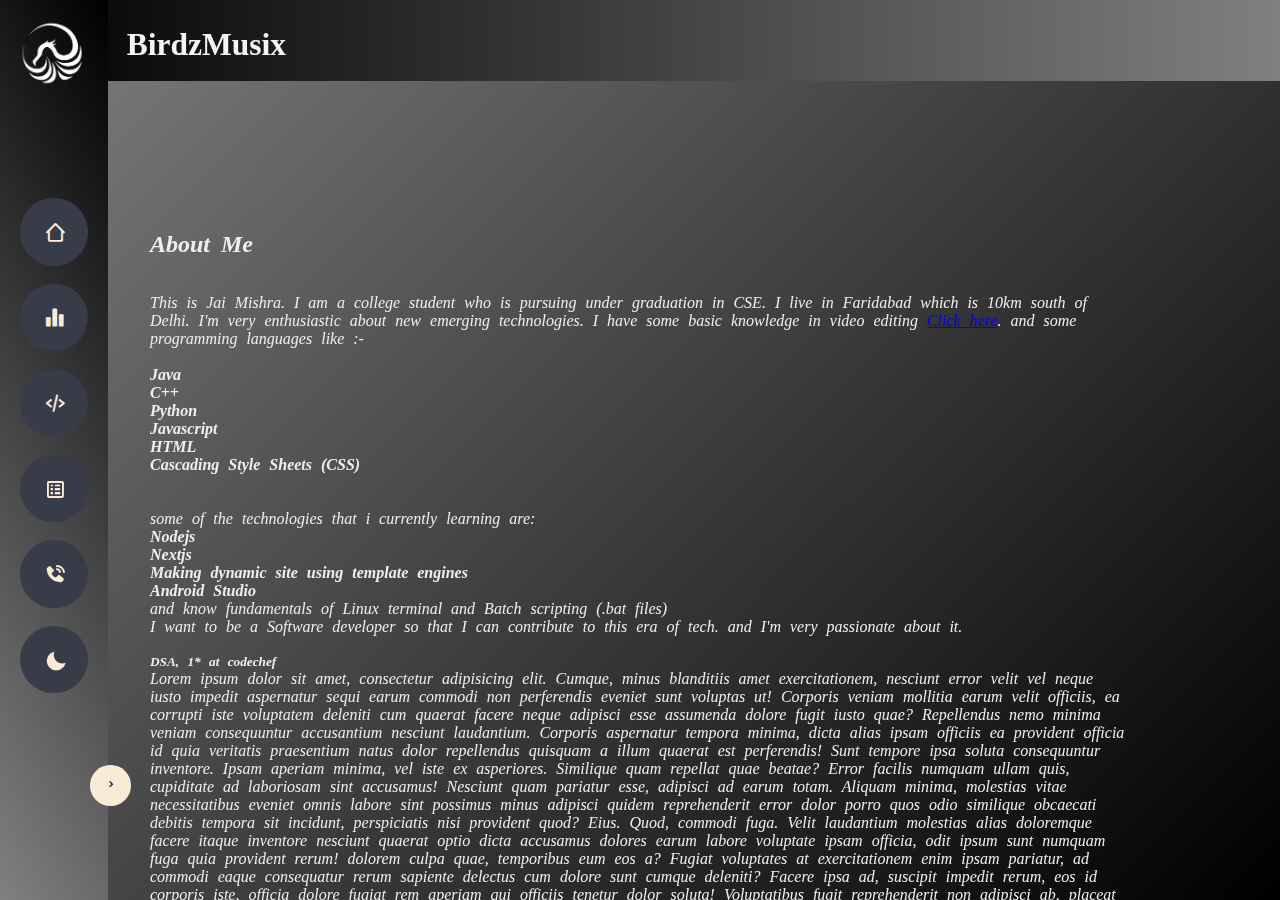
<file: index.html>
<!DOCTYPE html>
<html lang="en">

<head>
    <meta charset="UTF-8">
    <meta http-equiv="X-UA-Compatible" content="IE=edge">
    <meta name="viewport" content="width=device-width, initial-scale=1.0">
    <title>BirdzMusix</title>
    <link rel="stylesheet" href="style.css">
    <link href='https://unpkg.com/boxicons@2.1.4/css/boxicons.min.css' rel='stylesheet'>
    <link rel="icon" type="image/x-icon" href="/images/logo.png">
</head>

<body id="body">



    <header id="head">
        <div class="logo">
            <a href="index.html">
                <img class="logo_img" id="logo_img" src="images/logo.png" alt="BirdzMusix">
                <span class="loading"></span>
                <span class="logo_txt" id="logo_txt">BirdzMusix</span>
            </a>
        </div>
        <div class="nav">
            <ul>
                <li class="lst">
                    <a href="index.html">
                        <i class='bx bx-home-alt-2'></i>
                        <p class="txt">Home</p>
                    </a>
                </li>
                <li class="lst">
                    <a href="projects.html">
                        <i class='bx bxs-bar-chart-alt-2'></i>
                        <p class="txt">Projects</p>
                    </a>
                </li>
                <li class="lst">
                    <a href="#">
                        <i class='bx bx-code-alt'></i>
                        <p class="txt">Repositories</p>
                    </a>
                </li>
                <li class="lst">
                    <a href="Articles.html" target="_blank">
                        <i class='bx bx-spreadsheet'></i>
                        <p class="txt">Articles</p>
                    </a>
                </li>
                <li class="lst">
                    <a href="#">
                        <i class='bx bxs-phone-call'></i>
                        <p class="txt">Contact me</p>
                    </a>
                </li>
                <li class="lst">
                    <i id="moon" class='bx bxs-moon' style="position: relative; bottom: 3px; right: 2px; color: antiquewhite; font-size: 2.5vh;"> </i>
                    <p class=" txt" style="color: antiquewhite;">Mode</p>
                    <button type=" button" onclick="togglebtn()" id="btn" class="btn">
                        <span></span>
                    </button>

                </li>
            </ul>
        </div>

        <button id="xnd" class="btnexp" onclick="exapnd()"><i class='bx bx-chevron-right'></i></box-icon></button>
    </header>



    <div class="scroll" id="scrl">
        <div class="sicky-bar"></div>
        <main class="content-dark" id="content">
            <h2>About Me</h2><br><br>
            <p>This is Jai Mishra. I am a college student who is pursuing under graduation in CSE. I live in Faridabad
                which is 10km south of Delhi. I'm very enthusiastic about new emerging technologies. I have some basic
                knowledge in video editing <a href="https://youtu.be/CzWl9W2Mmp0" target="_blank">Click here</a>. and
                some programming languages like :-<br><br>
            <h4>Java</h4>
            <h4>C++</h4>
            <h4>Python</h4>
            <h4>Javascript</h4>
            <h4>HTML</h4>
            <h4>Cascading Style Sheets (CSS)</h4><br><br>
            some of the technologies that i currently learning are:
            <h4>Nodejs</h4>
            <h4>Nextjs</h4>
            <h4>Making dynamic site using template engines</h4>
            <h4>Android Studio</h4>
            and know fundamentals of Linux terminal and Batch scripting (.bat files)<br> I want to be a Software
            developer so that I can contribute to this era of tech. and I'm very passionate about it.<br><br>
            <h5>DSA,  1* at codechef</h5>
            Lorem ipsum dolor sit amet, consectetur adipisicing elit. Cumque, minus blanditiis amet exercitationem,
            nesciunt error velit vel neque iusto impedit aspernatur sequi earum commodi non perferendis eveniet sunt
            voluptas ut!
            Corporis veniam mollitia earum velit officiis, ea corrupti iste voluptatem deleniti cum quaerat facere neque
            adipisci esse assumenda dolore fugit iusto quae? Repellendus nemo minima veniam consequuntur accusantium
            nesciunt laudantium.
            Corporis aspernatur tempora minima, dicta alias ipsam officiis ea provident officia id quia veritatis
            praesentium natus dolor repellendus quisquam a illum quaerat est perferendis! Sunt tempore ipsa soluta
            consequuntur inventore.
            Ipsam aperiam minima, vel iste ex asperiores. Similique quam repellat quae beatae? Error facilis numquam
            ullam quis, cupiditate ad laboriosam sint accusamus! Nesciunt quam pariatur esse, adipisci ad earum totam.
            Aliquam minima, molestias vitae necessitatibus eveniet omnis labore sint possimus minus adipisci quidem
            reprehenderit error dolor porro quos odio similique obcaecati debitis tempora sit incidunt, perspiciatis
            nisi provident quod? Eius.
            Quod, commodi fuga. Velit laudantium molestias alias doloremque facere itaque inventore nesciunt quaerat
            optio dicta accusamus dolores earum labore voluptate ipsam officia, odit ipsum sunt numquam fuga quia
            provident rerum!
            dolorem culpa quae, temporibus eum eos a? Fugiat voluptates at exercitationem enim ipsam pariatur, ad
            commodi eaque consequatur rerum sapiente delectus cum dolore sunt cumque deleniti?
            Facere ipsa ad, suscipit impedit rerum, eos id corporis iste, officia dolore fugiat rem aperiam qui officiis
            tenetur dolor soluta! Voluptatibus fugit reprehenderit non adipisci ab, placeat totam nisi voluptates.
            Laboriosam, necessitatibus commodi illo aspernatur quas laudantium quasi reiciendis provident, officia eaque
            incidunt rem eos officiis! Reprehenderit eos debitis est deserunt adipisci distinctio reiciendis autem, nisi
            voluptatum quidem rem necessitatibus.
            Et, hic. Dolor veritatis voluptatem, quis maxime ducimus, rerum nulla maiores consequuntur molestiae quasi
            vitae fuga unde alias, quibusdam est inventore dicta eveniet! Amet quod itaque at ipsam, eaque explicabo.
            Labore culpa similique delectus, quo sapiente porro adipisci blanditiis excepturi optio illum iure quas
            pariatur praesentium sed earum corporis quos aliquid. Enim temporibus totam quibusdam itaque repellat
            magnam? Voluptas, eos!
            Vitae, totam impedit. Iusto unde quae dolores quo culpa incidunt, quaerat aut laboriosam aperiam itaque
            distinctio eum minus ipsa necessitatibus voluptates sit rem pariatur? Fugit aliquid in facilis veritatis
            maxime!
            Quibusdam reiciendis, dolor molestias natus, eveniet mollitia harum illo consectetur consequatur incidunt
            est cum eligendi modi eum ratione quo iste repudiandae non. Porro sapiente facilis assumenda, totam modi
            expedita. Culpa!
            Impedit ducimus cupiditate itaque assumenda deleniti, quibusdam quod placeat, velit molestiae laboriosam
            soluta ullam. Natus totam harum laborum et accusamus soluta magnam libero vitae veniam sed, eius cupiditate
            facere quidem?
            Nemo fuga ratione possimus a quisquam harum quos, ab eos accusamus doloribus nobis totam iure magnam cum,
            inventore quidem dignissimos illo temporibus soluta cupiditate aliquam tempore, aperiam veniam! Dolores,
            quisquam.
            Excepturi perspiciatis unde ipsa voluptatibus, amet ipsum maxime quod? Natus asperiores eum recusandae,
            atque mollitia nostrum vitae totam laudantium voluptates maiores blanditiis obcaecati quae impedit nemo sit
            culpa quod commodi?
            Earum, accusantium maxime excepturi velit quasi, magnam, illum quisquam eveniet ex maiores facere est!
            Expedita quo atque earum adipisci! Dolor odio nam atque enim eos voluptatem possimus nisi hic tempora.
            Molestiae dolor, nobis repudiandae sed reiciendis quisquam provident qui vel voluptas sint neque molestias
            asperiores! Eius, commodi. Illum, explicabo accusamus. Aliquid dolor atque consequatur maiores laboriosam
            illo dolore voluptate recusandae?
            Enim qui repellendus quam deleniti hic non eum ducimus perspiciatis doloribus iure, dolore modi quidem
            tempore nemo minima sed sequi delectus quasi! Quae, expedita aliquam et odit distinctio delectus ipsam.
            Odio autem voluptatem cumque quaerat consequatur aspernatur delectus a quod dolores. Eaque quam ipsum iusto
            voluptate voluptas nihil ratione, explicabo dolor, asperiores, nemo atque neque. Repellendus corporis
            deleniti possimus qui!
            Quia laudantium excepturi nesciunt assumenda sed error deserunt molestias in ducimus, aspernatur veritatis!
            Quam, fugit error. Est, quia voluptatem recusandae unde suscipit doloremque, in eligendi aut sit alias
            veritatis neque.
            Id ea nostrum ducimus culpa blanditiis assumenda quam qui cum voluptas eum, eveniet, tempore sint illum
            saepe impedit, sunt commodi doloribus consequatur facere dicta ex? Veniam quo dolores in eaque!
            Eos debitis iusto aut quam ipsam, ipsum, tempora iure corrupti magnam fugit voluptatum animi aliquam
            consequatur repudiandae. Unde esse molestias cum itaque deserunt neque, nam debitis dolorem iste, illo
            culpa?
            Aspernatur iure odio soluta consequatur sequi rerum corporis earum obcaecati ipsa blanditiis modi et est,
            aliquam ullam corrupti, accusantium quisquam! Labore, facilis dolore eos unde obcaecati iure deleniti libero
            tempora.
            Dolores, sit, tempora veniam nostrum excepturi recusandae aperiam non doloremque atque suscipit vero fuga
            corrupti deserunt magnam? Tempora voluptatum, voluptatem nisi temporibus quas nulla deleniti odit
            voluptatibus dolores unde distinctio?
            Quasi ab reiciendis explicabo laudantium qui similique consequuntur repudiandae, optio, perspiciatis facilis
            quam dicta nam veritatis non praesentium. Perspiciatis enim numquam nobis vitae in et natus earum sequi vero
            ducimus.
            Quo, cum nam? Debitis nam rerum fugit numquam et exercitationem blanditiis obcaecati repellendus sed!
            Consectetur, atque inventore sit eveniet, porro magni ad nam perferendis nesciunt voluptates id, similique
            quod fugiat.
            Nemo, tenetur dignissimos. Nulla assumenda cumque nostrum qui, ea nam exercitationem unde dolore. Aliquam
            laborum labore temporibus quis consequatur ea neque eveniet nulla quos. Vel, enim ullam. Eaque, atque
            facere!
            ntur, corrupti molestiae cumque quisquam ex eveniet odio at asperiores molestias eos repellendus aliquid
            quasi officiis velit, eaque aspernatur quo repudiandae numquam hic aperiam voluptates soluta? Voluptas, enim
            soluta.
            Tempore sapiente veritatis ipsa, veniam aliquid voluptatem perspiciatis adipisci aliquam voluptas,
            blanditiis laboriosam ea necessitatibus officiis quis nam laborum laudantium qui? Commodi nihil ex nobis
            eligendi accusamus? Vitae, nihil quae.
            Dolor quod repudiandae, quos, voluptatum, eum eos nisi soluta nobis modi asperiores odit libero rerum quia
            molestias incidunt laboriosam nulla. Accusantium molestias quod perspiciatis temporibus odio fuga tempore,
            harum itaque!
            Ut quidem, earum deserunt aperiam aut assumenda, nulla molestiae ipsam expedita iure praesentium, quisquam
            eum. Maxime alias repellat ducimus, optio adipisci quod. Doloribus voluptatibus amet sapiente sequi
            perspiciatis neque dicta.
            Laudantium ipsum iure rerum quasi tenetur, praesentium dolorem ea error quibusdam iusto id, illum omnis
            officiis ab dolorum! Dolores enim commodi praesentium aspernatur cumque recusandae inventore ab mollitia
            dolore exercitationem.
            Reprehenderit doloremque est sed dolores quod corrupti in ipsam sit quo excepturi delectus aliquid nostrum
            veritatis voluptatum voluptate, incidunt pariatur quidem ducimus sapiente ullam! Quod atque ipsa debitis
            earum explicabo.
            Dolore vitae, necessitatibus ipsam laboriosam soluta quibusdam, nisi ex modi nulla quod officia? Maiores
            blanditiis laudantium nesciunt! Libero non pariatur deleniti perspiciatis, delectus iste, quo minima vero
            voluptatem eaque ducimus.
            Quas alias quasi voluptates ipsa accusantium vitae debitis optio asperiores porro cupiditate iusto possimus
            ipsam soluta in, obcaecati enim, quos eius! Cum obcaecati ab et vero qui, atque asperiores voluptates!
            Saepe aliquam sapiente atque quod tenetur inventore sunt quis nulla illum, necessitatibus totam nisi aperiam
            id. Quibusdam, non. Quidem voluptas officiis ipsum! Rem ad cumque asperiores facilis cum corporis vel.
            Fugit perspiciatis repudiandae libero debitis explicabo atque quisquam dolorem necessitatibus, incidunt
            voluptas recusandae consequuntur officiis voluptatum nam qui odio nostrum quod fuga ad vel? Repudiandae
            dolor dolorum quaerat nesciunt ab!
            Cumque, nam et excepturi voluptatum maxime facilis obcaecati similique ullam id repudiandae fugiat nesciunt,
            voluptate laborum iure ad? Error eius culpa accusamus impedit officia deleniti soluta ab dolorum obcaecati
            sit?
            Cupiditate libero, distinctio, facere eius reprehenderit sunt expedita, et laudantium error deserunt illo
            accusamus. Voluptatem, magnam recusandae, quia dolorum hic molestiae exercitationem reiciendis sequi velit
            ratione excepturi beatae? Amet, ratione.
            Laboriosam, provident! Consectetur distinctio veritatis tempora sequi dolor sed. Cum voluptate voluptates
            porro earum ipsum inventore perferendis minus. Ab itaque explicabo necessitatibus deleniti unde dicta quidem
            in fugiat illum officia.
            Quis sit, adipisci, aut aliquam quia dicta facilis nesciunt, laboriosam eum dolores cum fuga. Nisi
            reiciendis, atque et aliquam repellat sequi libero blanditiis, porro labore cum quam totam corrupti dolorem.
            Minima dolores iure vitae aspernatur. Reprehenderit, porro velit quidem soluta repellat necessitatibus
            laudantium excepturi optio reiciendis tempore eaque modi aperiam impedit laboriosam possimus maxime dolores
            ipsam suscipit totam sit consequatur?
            Itaque quos saepe quisquam dolores numquam beatae! Error minus obcaecati enim ipsa amet voluptatibus modi
            cumque accusantium accusamus quis nisi non rerum illum dolore atque fugiat, assumenda vel voluptates labore!
            Ut similique odit quam sint, minus quod nostrum illum sequi iste rem harum ratione quae voluptates ipsam
            porro! Rerum autem, asperiores minus quia eveniet corrupti adipisci aliquam sint deleniti distinctio.
            Tempora quos amet hic recusandae consectetur neque, a cumque illo fugit magnam inventore nostrum possimus
            accusamus. Ullam nobis, totam in provident voluptate quidem nemo! Maiores perspiciatis incidunt placeat
            totam facilis!
            Eos obcaecati soluta, veritatis ea cumque, neque laudantium possimus modi ipsam sint maiores nihil numquam
            sed ab at quaerat dignissimos? Soluta voluptas eius deserunt dolorem optio quidem facere? Quae, et!
            Nemo deleniti laudantium ullam voluptatum sapiente harum dolorum expedita qui dignissimos dolor!
            Consequatur, accusamus. Reprehenderit accusantium corrupti ipsam alias, libero natus ex atque porro est quos
            quaerat. Ex, rem alias.
            </p>
        </main>

        <div class="social-media">
            <h2 class="social-text" id="share">Connect</h2>
            <p class="social-text">Share with your friends</p>
            <ul>
                <a href="https://www.linkedin.com/in/jai-mishra-85991a241/" target="_blank">
                    <li class="icon"><i class='bx bxl-linkedin'></i></li>
                </a>
                <a href="https://github.com/jai47" target="_blank">
                    <li class="icon"><i class='bx bxl-github'></i></li>
                </a>
                <a href="mailto:official.jaimishra@gmail.com" target="_blank">
                    <li class="icon"><i class='bx bxl-gmail'></i></li>
                </a>
                <a href="http://" target="_blank">
                    <li class="icon"><i class='bx bxl-instagram'></i></li>
                </a>
                <a href="http://" target="_blank">
                    <li class="icon"><i class='bx bxl-snapchat'></i></li>
                </a>
            </ul>
        </div>



        <footer class="foot">
            <div>
                <ul>
                    <img src="images/logo.png" alt="logo" style="height: 50px;">
                    <li><a href="#">Home</a></li>
                    <li><a href="#">Projects</a></li>
                    <li><a href="#">Repositories</a></li>
                    <li><a href="#">Follow me</a></li>
                    <li><a href="#">Contact me</a></li>
                </ul>
            </div>

        </footer>
    </div>
    <script src="script.js"></script>
</body>

</html>
</file>
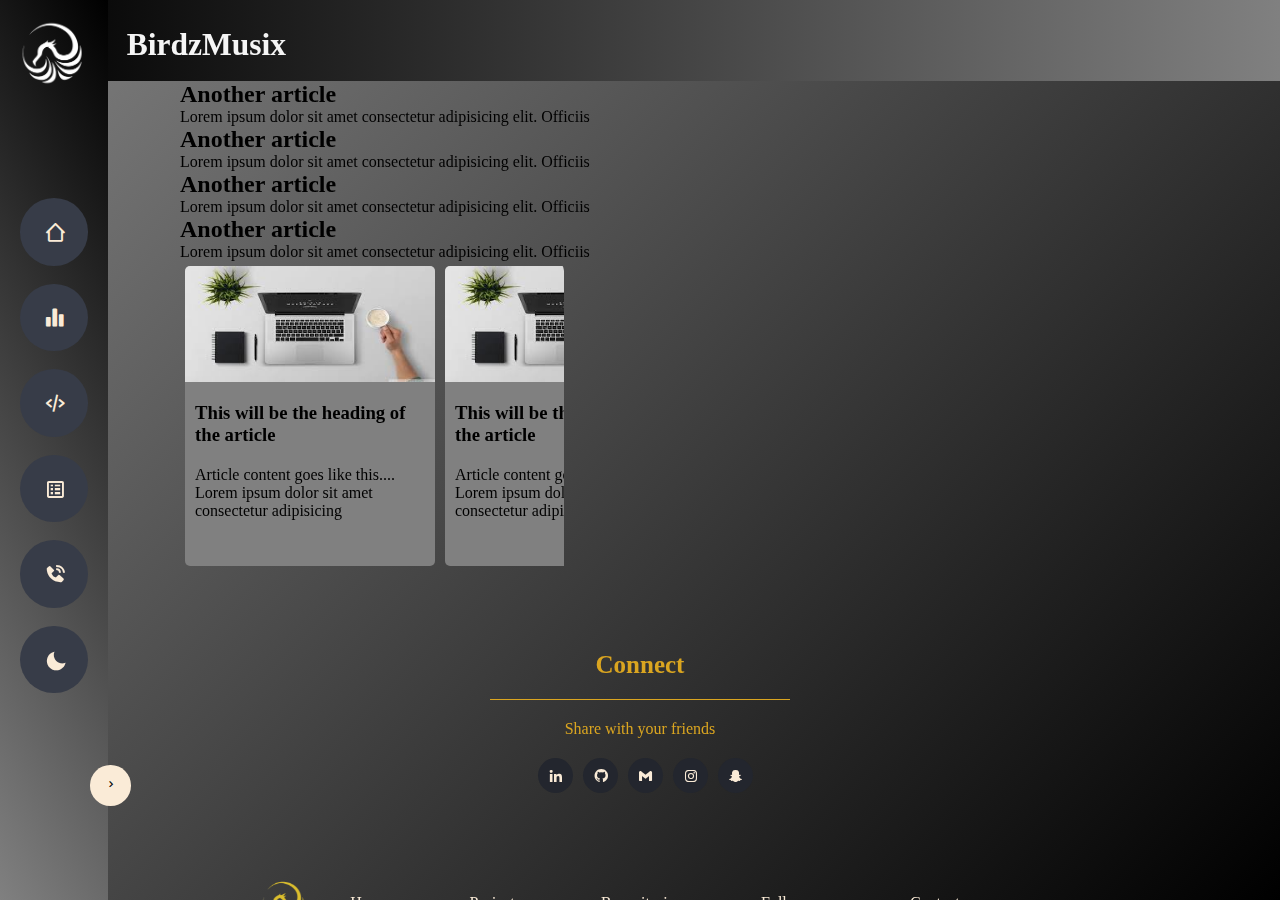
<file: Articles.html>
<!DOCTYPE html>
<html lang="en">

<head>
    <meta charset="UTF-8">
    <meta http-equiv="X-UA-Compatible" content="IE=edge">
    <meta name="viewport" content="width=device-width, initial-scale=1.0">
    <title>BirdzMusix</title>
    <link rel="stylesheet" href="style.css">
    <link href='https://unpkg.com/boxicons@2.1.4/css/boxicons.min.css' rel='stylesheet'>
    <link rel="stylesheet" href="article.css">
    <link rel="icon" type="image/x-icon" href="/images/logo.png">
</head>

<body id="body">



    <header id="head">
        <div class="logo">
            <a href="index.html">
                <img class="logo_img" id="logo_img" src="images/logo.png" alt="BirdzMusix">
                <span class="loading"></span>
                <span class="logo_txt" id="logo_txt">BirdzMusix</span>
            </a>
        </div>
        <div class="nav">
            <ul>
                <li class="lst">
                    <a href="index.html">
                        <i class='bx bx-home-alt-2'></i>
                        <p class="txt">Home</p>
                    </a>
                </li>
                <li class="lst">
                    <a href="projects.html">
                        <i class='bx bxs-bar-chart-alt-2'></i>
                        <p class="txt">Projects</p>
                    </a>
                </li>
                <li class="lst">
                    <a href="#">
                        <i class='bx bx-code-alt'></i>
                        <p class="txt">Repositories</p>
                    </a>
                </li>
                <li class="lst">
                    <a href="Articles.html" target="_blank">
                        <i class='bx bx-spreadsheet'></i>
                        <p class="txt">Articles</p>
                    </a>
                </li>
                <li class="lst">
                    <a href="#">
                        <i class='bx bxs-phone-call'></i>
                        <p class="txt">Contact me</p>
                    </a>
                </li>
                <li class="lst">
                    <i id="moon" class='bx bxs-moon' style="position: relative; bottom: 3px; right: 2px; color: antiquewhite; font-size: 2.5vh;"> </i>
                    <p class=" txt" style="color: antiquewhite;">Mode</p>
                    <button type=" button" onclick="togglebtn()" id="btn" class="btn">
                        <span></span>
                    </button>

                </li>
            </ul>
        </div>

        <button id="xnd" class="btnexp" onclick="exapnd()"><i class='bx bx-chevron-right'></i></box-icon></button>
    </header>



    <div class="scroll" id="scrl">
        <div class="sicky-bar"></div>
        <section>
            <h2>Another article</h2>
            <p>Lorem ipsum dolor sit amet consectetur adipisicing elit. Officiis </p>
            <h2>Another article</h2>
            <p>Lorem ipsum dolor sit amet consectetur adipisicing elit. Officiis </p>
            <h2>Another article</h2>
            <p>Lorem ipsum dolor sit amet consectetur adipisicing elit. Officiis </p>
            <h2>Another article</h2>
            <p>Lorem ipsum dolor sit amet consectetur adipisicing elit. Officiis </p>
        </section>
        <main>
            
            <div class="card"> 
                <img src="images/images.jpeg" alt="">
                <h3>This will be the heading of the article</h3>
                <p>Article content goes like this.... Lorem ipsum dolor sit amet consectetur adipisicing </p>
            </div>
            
            <div class="card"> 
                <img src="images/images.jpeg" alt="">
                <h3>This will be the heading of the article</h3>
                <p>Article content goes like this.... Lorem ipsum dolor sit amet consectetur adipisicing </p>
            </div>
            
            <div class="card"> 
                <img src="images/images.jpeg" alt="">
                <h3>This will be the heading of the article</h3>
                <p>Article content goes like this.... Lorem ipsum dolor sit amet consectetur adipisicing </p>
            </div>
            
            <div class="card"> 
                <img src="images/images.jpeg" alt="">
                <h3>This will be the heading of the article</h3>
                <p>Article content goes like this.... Lorem ipsum dolor sit amet consectetur adipisicing </p>
            </div>
            
            <div class="card"> 
                <img src="images/images.jpeg" alt="">
                <h3>This will be the heading of the article</h3>
                <p>Article content goes like this.... Lorem ipsum dolor sit amet consectetur adipisicing </p>
            </div>
            

        </main>

        <div class="social-media">
            <h2 class="social-text" id="share">Connect</h2>
            <p class="social-text">Share with your friends</p>
            <ul>
                <a href="https://www.linkedin.com/in/jai-mishra-85991a241/" target="_blank">
                    <li class="icon"><i class='bx bxl-linkedin'></i></li>
                </a>
                <a href="https://github.com/jai47" target="_blank">
                    <li class="icon"><i class='bx bxl-github'></i></li>
                </a>
                <a href="mailto:official.jaimishra@gmail.com" target="_blank">
                    <li class="icon"><i class='bx bxl-gmail'></i></li>
                </a>
                <a href="http://" target="_blank">
                    <li class="icon"><i class='bx bxl-instagram'></i></li>
                </a>
                <a href="http://" target="_blank">
                    <li class="icon"><i class='bx bxl-snapchat'></i></li>
                </a>
            </ul>
        </div>



        <footer class="foot">
            <div>
                <ul>
                    <img src="images/logo.png" alt="logo" style="height: 50px;">
                    <li><a href="#">Home</a></li>
                    <li><a href="#">Projects</a></li>
                    <li><a href="#">Repositories</a></li>
                    <li><a href="#">Follow me</a></li>
                    <li><a href="#">Contact me</a></li>
                </ul>
            </div>

        </footer>
    </div>
    <script src="script.js"></script>
</body>

</html>
</file>
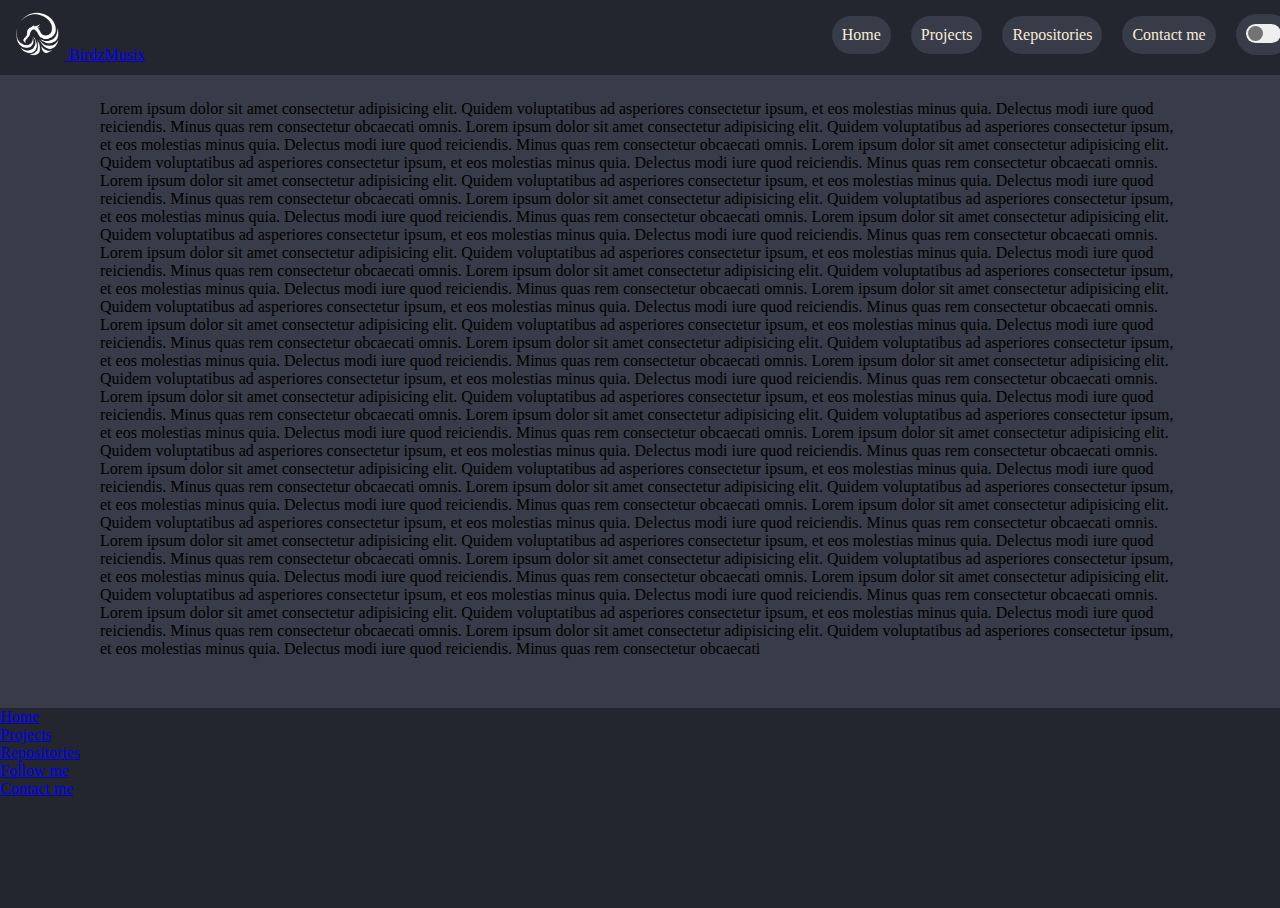
<file: index1.html>
<!DOCTYPE html>
<html lang="en">

<head>
    <meta charset="UTF-8">
    <meta http-equiv="X-UA-Compatible" content="IE=edge">
    <meta name="viewport" content="width=device-width, initial-scale=1.0">
    <title>BirdzMusix</title>
    <link rel="stylesheet" href="style1.css">
    <link href='https://unpkg.com/boxicons@2.1.4/css/boxicons.min.css' rel='stylesheet'>
    <link rel="icon" type="image/x-icon" href="/images/logo.png">
</head>

<body id="body">



    <header id="head">
        <div class="logo">
            <a href="index.html">
                <img src="images/logo.png" alt="BirdzMusix">
                <span>BirdzMusix</span>
            </a>
        </div>
        <div class="nav">
            <ul>
                <li><a href="index.html">Home</a></li>
                <li><a href="projects.html">Projects</a></li>
                <li><a href="#">Repositories</a></li>
                <li><a href="#">Contact me</a></li>
                <li><button type="button" onclick="togglebtn()" id="btn"><span></span></button></li>
            </ul>
        </div>
    </header>




    <main class="content">
        <p>
            Lorem ipsum dolor sit amet consectetur adipisicing elit. Quidem voluptatibus ad asperiores consectetur
            ipsum, et eos molestias minus quia. Delectus modi iure quod reiciendis. Minus quas rem consectetur obcaecati
            omnis. Lorem ipsum dolor sit amet consectetur adipisicing elit. Quidem voluptatibus ad asperiores
            consectetur
            ipsum, et eos molestias minus quia. Delectus modi iure quod reiciendis. Minus quas rem consectetur obcaecati
            omnis. Lorem ipsum dolor sit amet consectetur adipisicing elit. Quidem voluptatibus ad asperiores
            consectetur
            ipsum, et eos molestias minus quia. Delectus modi iure quod reiciendis. Minus quas rem consectetur obcaecati
            omnis. Lorem ipsum dolor sit amet consectetur adipisicing elit. Quidem voluptatibus ad asperiores
            consectetur
            ipsum, et eos molestias minus quia. Delectus modi iure quod reiciendis. Minus quas rem consectetur obcaecati
            omnis. Lorem ipsum dolor sit amet consectetur adipisicing elit. Quidem voluptatibus ad asperiores
            consectetur
            ipsum, et eos molestias minus quia. Delectus modi iure quod reiciendis. Minus quas rem consectetur obcaecati
            omnis. Lorem ipsum dolor sit amet consectetur adipisicing elit. Quidem voluptatibus ad asperiores
            consectetur
            ipsum, et eos molestias minus quia. Delectus modi iure quod reiciendis. Minus quas rem consectetur obcaecati
            omnis. Lorem ipsum dolor sit amet consectetur adipisicing elit. Quidem voluptatibus ad asperiores
            consectetur
            ipsum, et eos molestias minus quia. Delectus modi iure quod reiciendis. Minus quas rem consectetur obcaecati
            omnis. Lorem ipsum dolor sit amet consectetur adipisicing elit. Quidem voluptatibus ad asperiores
            consectetur
            ipsum, et eos molestias minus quia. Delectus modi iure quod reiciendis. Minus quas rem consectetur obcaecati
            omnis. Lorem ipsum dolor sit amet consectetur adipisicing elit. Quidem voluptatibus ad asperiores
            consectetur
            ipsum, et eos molestias minus quia. Delectus modi iure quod reiciendis. Minus quas rem consectetur obcaecati
            omnis. Lorem ipsum dolor sit amet consectetur adipisicing elit. Quidem voluptatibus ad asperiores
            consectetur
            ipsum, et eos molestias minus quia. Delectus modi iure quod reiciendis. Minus quas rem consectetur obcaecati
            omnis. Lorem ipsum dolor sit amet consectetur adipisicing elit. Quidem voluptatibus ad asperiores
            consectetur
            ipsum, et eos molestias minus quia. Delectus modi iure quod reiciendis. Minus quas rem consectetur obcaecati
            omnis. Lorem ipsum dolor sit amet consectetur adipisicing elit. Quidem voluptatibus ad asperiores
            consectetur
            ipsum, et eos molestias minus quia. Delectus modi iure quod reiciendis. Minus quas rem consectetur obcaecati
            omnis. Lorem ipsum dolor sit amet consectetur adipisicing elit. Quidem voluptatibus ad asperiores
            consectetur
            ipsum, et eos molestias minus quia. Delectus modi iure quod reiciendis. Minus quas rem consectetur obcaecati
            omnis. Lorem ipsum dolor sit amet consectetur adipisicing elit. Quidem voluptatibus ad asperiores
            consectetur
            ipsum, et eos molestias minus quia. Delectus modi iure quod reiciendis. Minus quas rem consectetur obcaecati
            omnis. Lorem ipsum dolor sit amet consectetur adipisicing elit. Quidem voluptatibus ad asperiores
            consectetur
            ipsum, et eos molestias minus quia. Delectus modi iure quod reiciendis. Minus quas rem consectetur obcaecati
            omnis. Lorem ipsum dolor sit amet consectetur adipisicing elit. Quidem voluptatibus ad asperiores
            consectetur
            ipsum, et eos molestias minus quia. Delectus modi iure quod reiciendis. Minus quas rem consectetur obcaecati
            omnis. Lorem ipsum dolor sit amet consectetur adipisicing elit. Quidem voluptatibus ad asperiores
            consectetur
            ipsum, et eos molestias minus quia. Delectus modi iure quod reiciendis. Minus quas rem consectetur obcaecati
            omnis. Lorem ipsum dolor sit amet consectetur adipisicing elit. Quidem voluptatibus ad asperiores
            consectetur
            ipsum, et eos molestias minus quia. Delectus modi iure quod reiciendis. Minus quas rem consectetur obcaecati
            omnis. Lorem ipsum dolor sit amet consectetur adipisicing elit. Quidem voluptatibus ad asperiores
            consectetur
            ipsum, et eos molestias minus quia. Delectus modi iure quod reiciendis. Minus quas rem consectetur obcaecati
            omnis. Lorem ipsum dolor sit amet consectetur adipisicing elit. Quidem voluptatibus ad asperiores
            consectetur
            ipsum, et eos molestias minus quia. Delectus modi iure quod reiciendis. Minus quas rem consectetur obcaecati
            omnis. Lorem ipsum dolor sit amet consectetur adipisicing elit. Quidem voluptatibus ad asperiores
            consectetur
            ipsum, et eos molestias minus quia. Delectus modi iure quod reiciendis. Minus quas rem consectetur obcaecati
            omnis. Lorem ipsum dolor sit amet consectetur adipisicing elit. Quidem voluptatibus ad asperiores
            consectetur
            ipsum, et eos molestias minus quia. Delectus modi iure quod reiciendis. Minus quas rem consectetur obcaecati
            omnis. Lorem ipsum dolor sit amet consectetur adipisicing elit. Quidem voluptatibus ad asperiores
            consectetur
            ipsum, et eos molestias minus quia. Delectus modi iure quod reiciendis. Minus quas rem consectetur obcaecati

        </p>
    </main>




    <footer id="foot">
        <div>
            <ul>
                <li><a href="#">Home</a></li>
                <li><a href="#">Projects</a></li>
                <li><a href="#">Repositories</a></li>
                <li><a href="#">Follow me</a></li>
                <li><a href="#">Contact me</a></li>
            </ul>
        </div>

    </footer>
    <script src="script.js"></script>
</body>

</html>
</file>
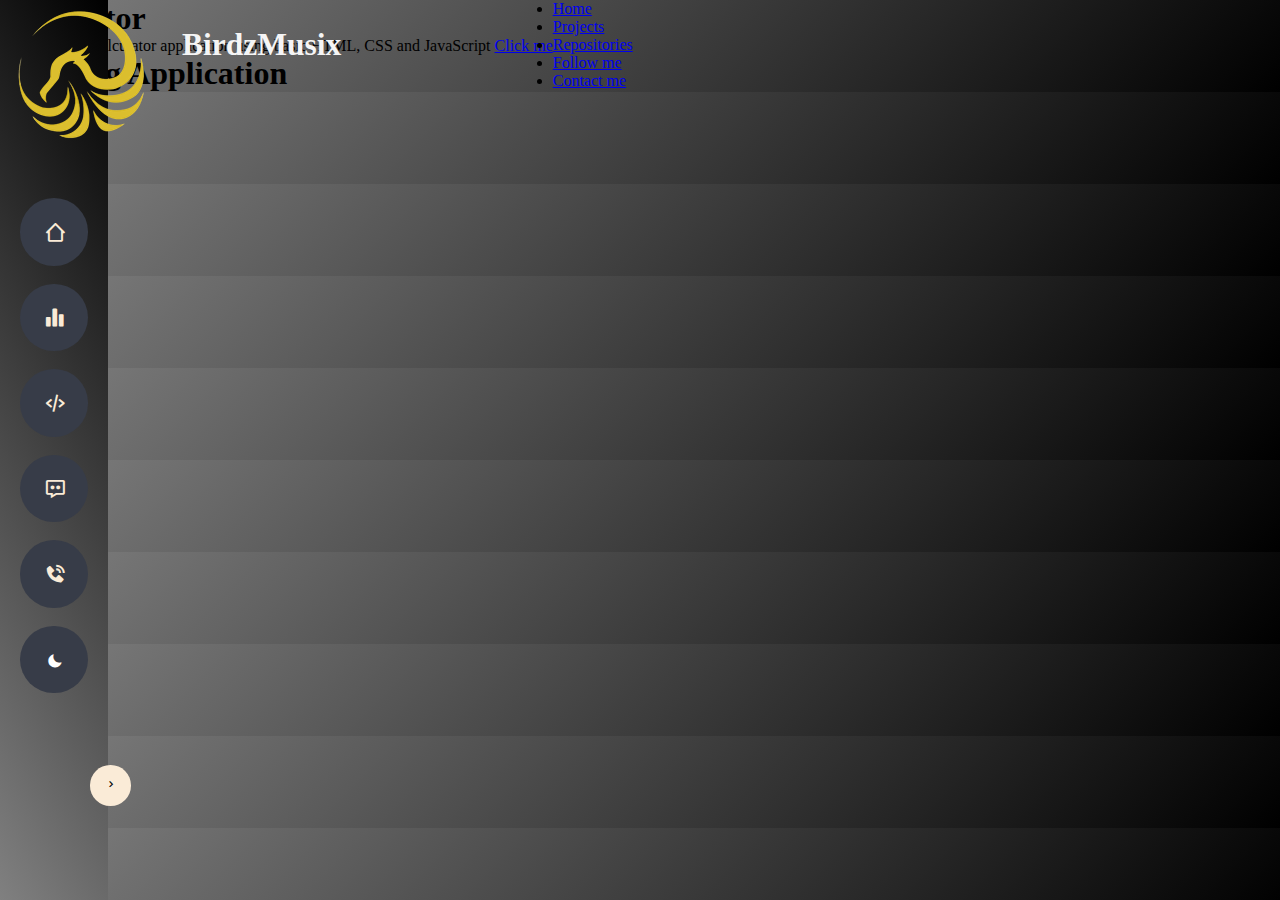
<file: projects.html>
<!DOCTYPE html>
<html lang="en">

<head>
    <meta charset="UTF-8">
    <meta http-equiv="X-UA-Compatible" content="IE=edge">
    <meta name="viewport" content="width=device-width, initial-scale=1.0">
    <title>BirdzMusix</title>
    <link rel="stylesheet" href="style.css">
    <link href='https://unpkg.com/boxicons@2.1.4/css/boxicons.min.css' rel='stylesheet'>
    <link rel="icon" type="image/x-icon" href="/images/logo.png">
</head>

<body>


    <header id="head">
        <div class="logo">
            <a href="index.html">
                <img id="logo_img" src="images/logo.png" alt="BirdzMusix">
                <span>BirdzMusix</span>
            </a>
        </div>
        <div class="nav">
            <ul>
                <li class="lst">
                    <a href="index.html">
                        <i class='bx bx-home-alt-2'></i>
                        <p class="txt">Home</p>
                    </a>
                </li>
                <li class="lst">
                    <a href="projects.html">
                        <i class='bx bxs-bar-chart-alt-2'></i>
                        <p class="txt">Projects</p>
                    </a>
                </li>
                <li class="lst">
                    <a href="#">
                        <i class='bx bx-code-alt'></i>
                        <p class="txt">Repositories</p>
                    </a>
                </li>
                <li class="lst">
                    <a href="Chat/chat_index.html">
                        <i class='bx bx-message-dots'></i>
                        <p class="txt">Chat</p>
                    </a>
                </li>
                <li class="lst">
                    <a href="#">
                        <i class='bx bxs-phone-call'></i>
                        <p class="txt">Contact me</p>
                    </a>
                </li>
                <li class="lst" id="mode">
                    <i class='bx bxs-moon' style="color: white;">
                        <p class=" txt">Mode</p>
                        <button type=" button" onclick="togglebtn()" id="btn" class="btn">
                            <span></span>
                        </button>
                    </i>
                </li>
            </ul>
        </div>

        <button id="xnd" class="btnexp" onclick="exapnd()"><i class='bx bx-chevron-right'></i></box-icon></button>
    </header>

    <main>  
        <div class="cal">
            <h1>Calculator</h1>
            <p>I have made a calculator application using basic HTML, CSS and JavaScript
                <a href="/Calculator/cal-index.html" target="_blank">Click me</a></p>                
        </div>
        <div class="chat">
            <h1>Chatting Application</h1>
        </div>
    </main>

    <footer id="foot">
        <div>
            <ul>
                <li><a href="#">Home</a></li>
                <li><a href="#">Projects</a></li>
                <li><a href="#">Repositories</a></li>
                <li><a href="#">Follow me</a></li>
                <li><a href="#">Contact me</a></li>
            </ul>
        </div>

    </footer>
    <script src="script.js"></script>
</body>

</html>
</file>
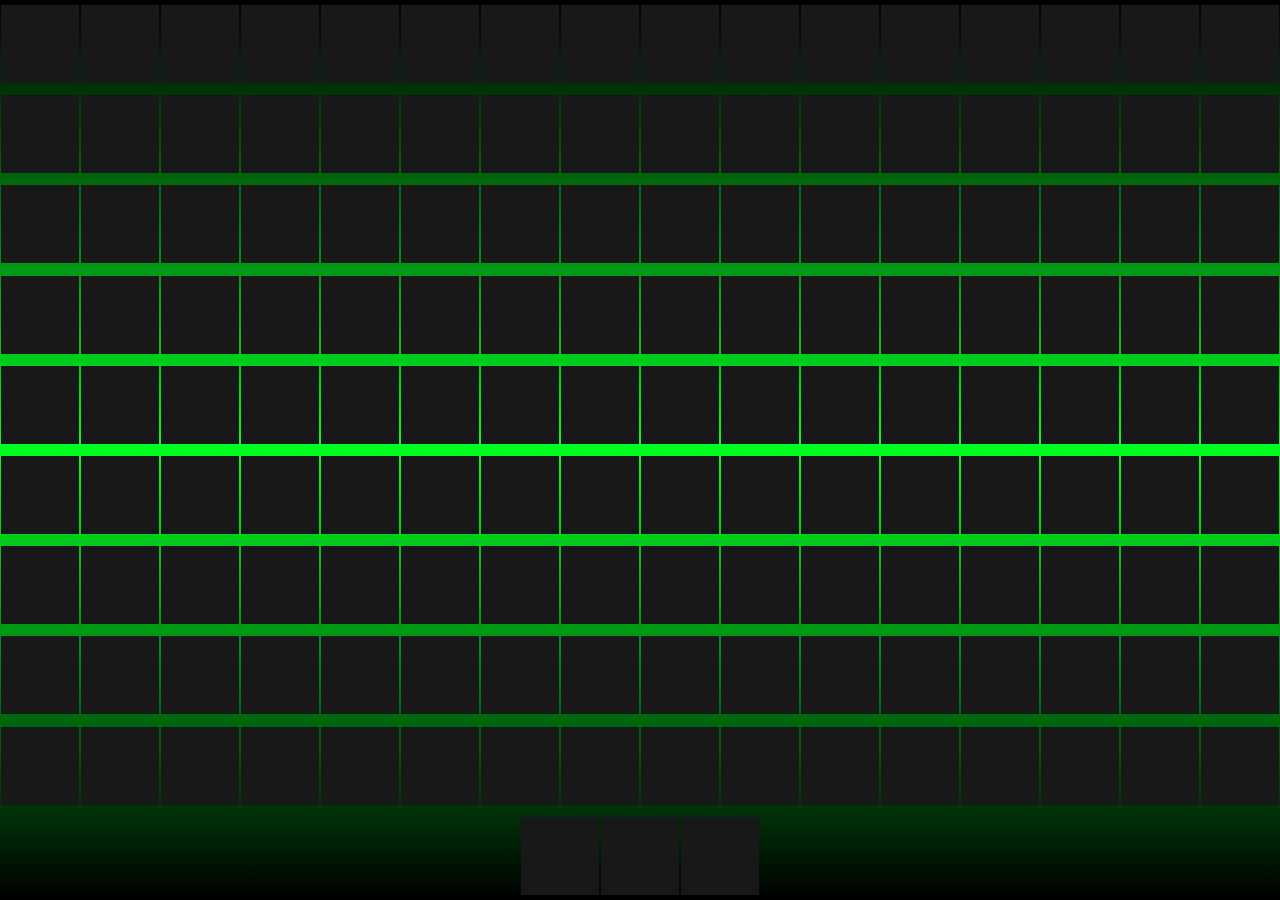
<file: bg/test.html>
<!DOCTYPE html>
<html lang="en">

<head>
    <meta charset="UTF-8">
    <meta http-equiv="X-UA-Compatible" content="IE=edge">
    <meta name="viewport" content="width=device-width, initial-scale=1.0">
    <link rel="stylesheet" href="style.css">
    <title>Document</title>
</head>

<body>
    <section>
        <span></span>
        <span></span>
        <span></span>
        <span></span>
        <span></span>
        <span></span>
        <span></span>
        <span></span>
        <span></span>
        <span></span>
        <span></span>
        <span></span>
        <span></span>
        <span></span>
        <span></span>
        <span></span>
        <span></span>
        <span></span>
        <span></span>
        <span></span>
        <span></span>
        <span></span>
        <span></span>
        <span></span>
        <span></span>
        <span></span>
        <span></span>
        <span></span>
        <span></span>
        <span></span>
        <span></span>
        <span></span>
        <span></span>
        <span></span>
        <span></span>
        <span></span>
        <span></span>
        <span></span>
        <span></span>
        <span></span>
        <span></span>
        <span></span>
        <span></span>
        <span></span>
        <span></span>
        <span></span>
        <span></span>
        <span></span>
        <span></span>
        <span></span>
        <span></span>
        <span></span>
        <span></span>
        <span></span>
        <span></span>
        <span></span>
        <span></span>
        <span></span>
        <span></span>
        <span></span>
        <span></span>
        <span></span>
        <span></span>
        <span></span>
        <span></span>
        <span></span>
        <span></span>
        <span></span>
        <span></span>
        <span></span>
        <span></span>
        <span></span>
        <span></span>
        <span></span>
        <span></span>
        <span></span>
        <span></span>
        <span></span>
        <span></span>
        <span></span>
        <span></span>
        <span></span>
        <span></span>
        <span></span>
        <span></span>
        <span></span>
        <span></span>
        <span></span>
        <span></span>
        <span></span>
        <span></span>
        <span></span>
        <span></span>
        <span></span>
        <span></span>
        <span></span>
        <span></span>
        <span></span>
        <span></span>
        <span></span>
        <span></span>
        <span></span>
        <span></span>
        <span></span>
        <span></span>
        <span></span>
        <span></span>
        <span></span>
        <span></span>
        <span></span>
        <span></span>
        <span></span>
        <span></span>
        <span></span>
        <span></span>
        <span></span>
        <span></span>
        <span></span>
        <span></span>
        <span></span>
        <span></span>
        <span></span>
        <span></span>
        <span></span>
        <span></span>
        <span></span>
        <span></span>
        <span></span>
        <span></span>
        <span></span>
        <span></span>
        <span></span>
        <span></span>
        <span></span>
        <span></span>
        <span></span>
        <span></span>
        <span></span>
        <span></span>
        <span></span>
        <span></span>
        <span></span>
        <span></span>
        <span></span>
        <span></span>
        <span></span>
        <span></span>
    </section>
</body>

</html>
</file>
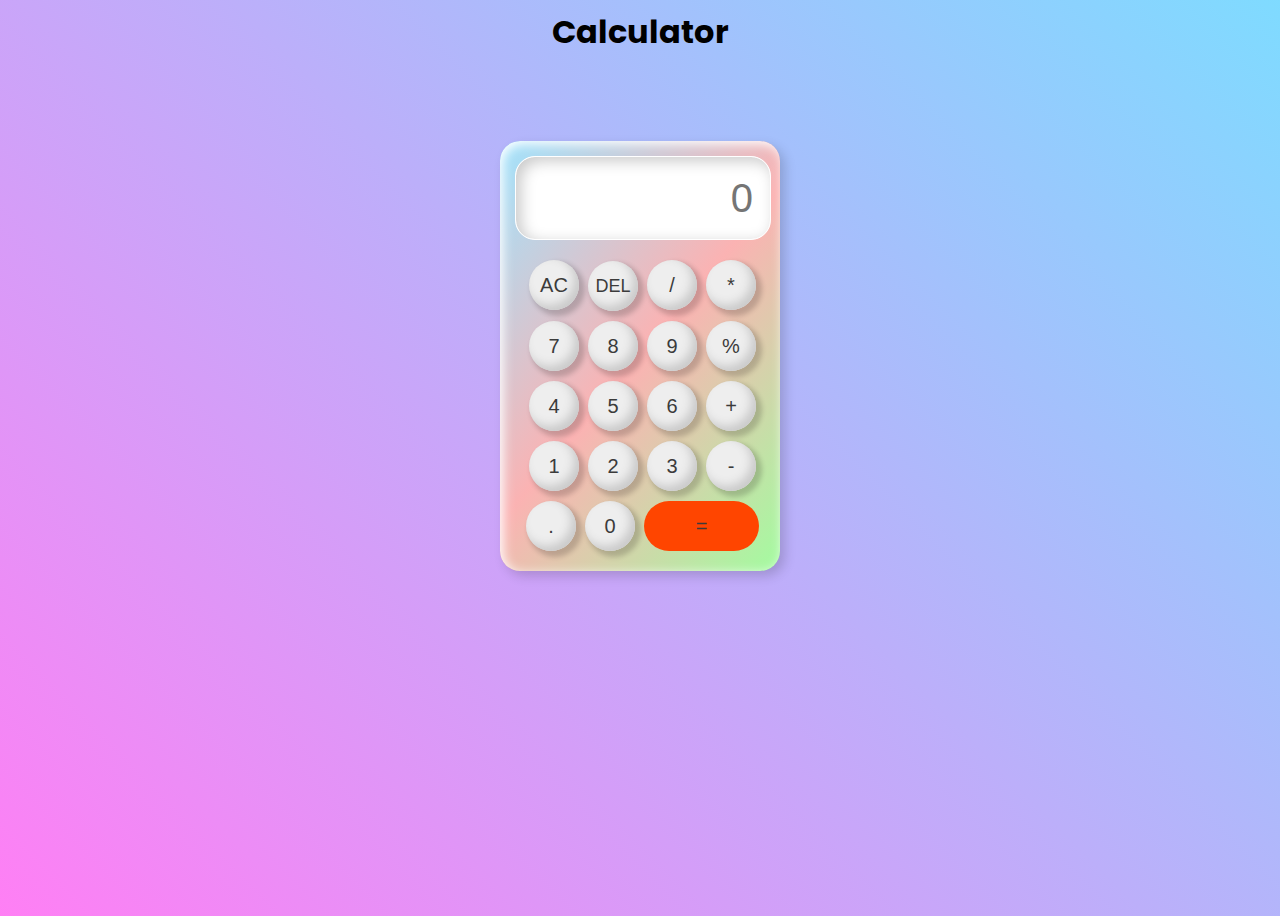
<file: Calculator/cal-index.html>
<!DOCTYPE html>
<html lang="en">
<head>
    <meta charset="UTF-8">
    <meta http-equiv="X-UA-Compatible" content="IE=edge">
    <meta name="viewport" content="width=device-width, initial-scale=1.0">
    <link rel="stylesheet" href="cal-style.css">
    <title>Project | Calculator</title>
</head>
<body id="bdy">
    <h1 style="margin: 0; padding: 0; color:rgb(0, 0, 0)">Calculator</h1>
    <div class="container">
        <div class="main">
            <input type="number" placeholder="0" id="place"></input>
            <div class="row">
                <button onclick="Cls()" class="btn">AC</button>
                <button onclick="Del()" class="btn" style="font-size: 18px;">DEL</button>
                <button onclick="display('/')" class="btn">/</button>
                <button onclick="display('*')" class="btn">*</button>
            </div>
            <div class="row">
                <button onclick="display('7')" class="btn">7</button>
                <button onclick="display('8')" class="btn">8</button>
                <button onclick="display('9')" class="btn">9</button>
                <button onclick="display('%')" class="btn">%</button>
            </div>
            <div class="row">
                <button onclick="display('4')" class="btn">4</button>
                <button onclick="display('5')" class="btn">5</button>
                <button onclick="display('6')" class="btn">6</button>
                <button onclick="display('+')" class="btn">+</button>
            </div>
            <div class="row">
                <button onclick="display('1')" class="btn">1</button>
                <button onclick="display('2')" class="btn">2</button>
                <button onclick="display('3')" class="btn">3</button>
                <button onclick="display('-')" class="btn">-</button>
            </div>
            <div class="row">
                <button onclick="display('.')" class="btn">.</button>
                <button onclick="display('0')" class="btn">0</button>
                <button onclick="cal()" class="btn" id="equal">=</button>
            </div>
        </div>
    </div>
    <script src="cal-script.js"></script>
</body>
</html>
</file>
<file: style.css>
* {
    margin: 0;
    padding: 0;
    box-sizing: border-box;
}

body {
    display: flex;
    margin: 0px;
    height: 100%;
    width: 100%;
    background: linear-gradient(-45deg, rgb(0, 0, 0), grey);
    transition: background 0.3s;
}

header {
    background: linear-gradient(60deg, grey,black);
    position: absolute;
    top: 0;
    width: 12vh;
    height: 100%;
    z-index: 4;
    transition: background 0.3s, width 0.5s;
}

.logo {
    display: flex;
    width: 30%;
    float: left;
}

.logo a {
    display: flex;
    font-size: 3.5vh;
    color: whitesmoke;
    text-decoration: none;
}

.logo_img {
    padding-top: 2vh;
    height: 10vh;
    filter: brightness(0) invert(1);
    margin-left: 1.5vh;
    transition: filter 0.4s;
}

.logo_txt{
    color: whitesmoke;
    transition: color 1s;
    z-index: 1;
}

/* .logo_txt::after{
    content: '';
    display: block;
    background: linear-gradient(90deg, black, gray);
    position: relative;
    bottom: 7vh;
    right: 2.2vh;
    z-index: -1;
    height: 11vh;
    width: 0vh;
    transition: all 0.5s ease-in-out;
}

.logo_txt:hover::after{
    width: 182vh;
} */

.logo_txt_dark{
    color: rgb(0, 0, 0);
}

.logo_img_dark {
    filter: brightness(0) invert(0);
}

.logo span {
    padding-top: 3vh;
    padding-left: 2vh;
    font-weight: 900;
}

.btnexp {
    height: 4.5vh;
    width: 4.5vh;
    border-radius: 50%;
    border: none;
    background: antiquewhite;
    position: relative;
    top: 8%;
    left: 10vh;
    transition: left 0.5s;
}

.nav ul {
    position: relative;
    margin-top: 20vh;
    display: flex;
    flex-direction: column;
    align-items: center;
}

.lst {
    background: #373c48;
    padding: 3vh;
    height: 7.5vh;
    width: 7.5vh;
    margin-top: 2vh;
    border-radius: 50%;
    cursor: pointer;
    list-style: none;
    transition: width 0.4s, border-radius 0.4s;
}

.lst-light{
    background: linear-gradient(45deg, rgb(93, 93, 93), rgb(93, 93, 93), rgba(160, 160, 160, 0.747));
}

.lst a i{
    font-size: 2.5vh;
}

.lst a {
    color: antiquewhite;
    text-decoration: none;
    position: relative;
    bottom: 0.4vh;
    right: 0.4vh;
}

.txt {
    position: relative;
    bottom: 3vh;
    opacity: 0;
    left: 0.5vh;
    transition: opacity 0.2s, left 0.4s;
}

.btn {
    position: relative;
    bottom: 6.2vh;
    left: 5vh;
    padding: 0.4vh;
    width: 6vh;
    border-radius: 5vh;
    border: #23262e;
    cursor: pointer;
    visibility: hidden;
    opacity: 0;
    transition: background 0.3s, left 0.4s, opacity 1s;
}


button span {
    margin-left: 0.1vh;
    display: block;
    height: 2.1vh;
    width: 2.1vh;
    background: rgb(113, 116, 113);
    border-radius: 50%;
    transition: background 0.3s;
    transition: margin-left 0.3s;
}

.scroll{
    overflow: hidden;
    overflow-y: scroll;
    height: 100vh;
}

.scroll::-webkit-scrollbar{
    display: none;
}

.sicky-bar{
    background: linear-gradient(-90deg, grey, rgb(0, 0, 0));
    height: 9vh;
    position: sticky;
    top: 0;
    cursor: pointer;
}

/* continue cinverting px to vh */
.content-dark{
    padding: 150px;
    padding-bottom: 30px;
    color: rgb(238, 238, 238);
    font-family: Georgia, 'Times New Roman', Times, serif;
    font-style: italic;
    word-spacing: 5px;
    transition: color 0.4s;
}

.content-light{
    color: black;
}

.active {
    background: rgb(255, 242, 209);
}

.active span {
    background: goldenrod;
    margin-left: 19px
}

.light_body {
    background: #dcd9d1;
}

.light_hf {
    background: linear-gradient(180deg, rgb(133, 133, 133),#8a8a8a,#aaa8a39f)
}

.light_logo {
    filter: brightness(0);
}

.exp {
    width: 200px;
}

.expbtn {
    left: 185px;
    rotate: 180deg;
}

.expnav {
    width: 180px;
    border-radius: 10px;
}

.txtvisible {
    opacity: 100;
    left: 50px;
}

.btnmv {
    left: 110px;
    visibility: visible;
    opacity: 100;
}


/* social media element styling */

.social-media{
    margin-top: 50px;
}

.social-text{
    color: goldenrod;
    display: flex;
    flex-direction: row;
    align-items: center;
    justify-content: center;
    padding: 20px;
}
#share{
    margin: auto;
    border-bottom: 1px solid goldenrod;
    width: 300px;
    font-size: 25px;
    transition: font-size 0.3s;
}
.social-media ul{
    display: flex;
    align-items: center;
    justify-content: center;
}

.icon{
    list-style: none;
    background-color: #23262e;
    padding: 10px;
    margin-left: 10px;
    height: 35px;
    width: 35px;
    border-radius: 50%;
    color: antiquewhite;
    transition: width 0.2s, heigth 0.2s, background-color 0.3s;
}

.icon:hover{
    background-color: #3f4453;
    color: goldenrod;
}

#share:hover{
    font-size: 30px;
}

/* Footer styling */

.foot {
    position: relative;
    top: 50px;
    display: flex;
    align-items: center;
    justify-content: center;
    height: 80px;
    width: 80%;
    margin: auto;
}

.foot ul{
    display: flex;
}

.foot ul li{
    position: relative;
    top: 20px;
    list-style: none;
    padding: 10px;
    margin: auto;
    margin-left: 30px;
    margin-right: 30px;
}
.foot ul img{
    position: relative;
    top: 20px;
    z-index: -1;
}

.foot ul li a::after{
    content: '';
    position: absolute;
    width: 0%;
    height: 0.175rem;
    left: 0;
    bottom: 0;
    background: goldenrod;
    transition: all 0.3s ease-in-out;
}

.foot ul li a:hover::after{
    width: 100%;
}



.foot ul li a{
    color: antiquewhite;
    text-decoration: none;
    transition: color 0.3s;
}

.foot ul li a:hover{
    color: goldenrod;
    
}
</file>
<file: article.css>
/* .scroll main{
    height: 100px;  
    padding: 100px;
    background: red;
} */

.sicky-bar{
    width: 100%;
    z-index: 2;
}
section{
    position: relative;
    left: 20vh;
    width: auto;
}

main{
    display: flex;
    overflow-x: scroll;
    overflow-y: hidden;
    width: 30%;
    height: auto;
    padding-bottom: 10px;
    position: relative;
    left: 20vh;
    border-radius: 10px;
}

.card{
    display: flex;
    flex-direction: column;
    align-items: center;
    background: grey;
    height: 300px;
    min-width: 250px;
    margin: 5px;
    padding-bottom: 10px;
    border-radius: 5px;
}

.card img{
    width: 100%;
    height: 40%;
    border-top-left-radius: 5px;
    border-top-right-radius: 5px;
}

.card h3 , .card p{
    padding-top: 20px;
    padding-left: 10px;
    padding-right: 10px;
}
</file>
<file: style1.css>
* {
    margin: 0;
    padding: 0;
    box-sizing: border-box;
}

body {
    margin: 0px;
    height: 100%;
    width: 100%;
    background: #373c48;
    transition: background 0.3s;
}

header {
    background: #23262e;
    position: absolute;
    top: 0;
    width: 100%;
    height: 75px;
    transition: background 0.3s;
}

.logo {
    display: flex;
    width: 30%;
    float: left;
}

.logo img {
    padding-top: 9px;
    height: 60px;
    filter: brightness(0) invert(1);
    margin-left: 10px;
}

.nav ul {
    display: flex;
    width: 57%;
    align-items: center;
}

.nav li {
    background: #373c48;
    padding: 10px;
    margin: 10px;
    border-radius: 50px;
    cursor: pointer;
    position: relative;
    left: 60%;
    top: 4px;
    list-style: none;
}

.nav li a {
    color: antiquewhite;
    text-decoration: none;
}

button {
    padding: 2px;
    width: 35px;
    border-radius: 50px;
    border: #23262e;
    cursor: pointer;
    transition: background 0.3s;
}

button span {
    margin-left: 2 px;
    display: block;
    height: 15px;
    width: 15px;
    background: rgb(113, 116, 113);
    border-radius: 50%;
    transition: background 0.3s, margin-left 0.3s;
}

.content {
    margin: 100px;
    margin-bottom: 50px;
}

footer {
    background: #23262e;
    height: 200px;
    transition: background 0.3s;

}

.active {
    background: rgb(113, 116, 113);
}

.active span {
    background: #fff;
    margin-left: 15px
}

.light_body {
    background: #dcd9d1;
}

.light_hf {
    background: #aaa8a3;
}
</file>
<file: bg/style.css>
*{
    margin: 0;
    padding: 0;
    box-sizing: border-box;
    font-family: 'Segoe UI', Tahoma, Geneva, Verdana, sans-serif;
}

body{
    display: flex;
    justify-content: center;
    align-items: center;
    min-height: 100vh;
    background: #000;
}

section{
    position: absolute;
    width: 100vw;
    height: 100vh;
    display: flex;
    justify-content: center;
    align-items: center;    
    gap: 2px;
    flex-wrap: wrap;
    overflow: hidden;
}

section::before{
    content: '';
    position: absolute;
    width: 100%;
    height: 100%;
    background: linear-gradient(#000,#0f2,#000);
    animation: animate 5s linear infinite;
}

@keyframes animate{
    0%{
        transform: translateY(-100%);
        filter: hue-rotate(0deg);
    }
    25%{
        filter: hue-rotate(180deg);
    }
    50%{
        filter: hue-rotate(360deg);
    }
    75%{
        filter: hue-rotate(180deg);
    }
    100%{
        transform: translateY(100%);
        filter: hue-rotate(0deg);
    }
}

section span{
    position: relative;
    display: block;
    width: calc(6.25vw - 2px);
    height: calc(6.25vw - 2px);
    background: #181818;
    z-index: 2;
    transition: 1.5s;
    animation: pad 5s linear infinite;
}

@keyframes pad{
    0%{
        filter: hue-rotate(0deg);
    }
    25%{
        filter: hue-rotate(180deg);
    }
    50%{
        filter: hue-rotate(360deg);
    }
    75%{
        filter: hue-rotate(180deg);
    }
    100%{
        filter: hue-rotate(0deg);
    }
}


section span:hover{
    background: #0f2;
    transition: 0s;
}
</file>
<file: Calculator/cal-style.css>
@import url('https://fonts.googleapis.com/css2?family=Poppins:wght@200;300;400;500;600;700&display=swap');

body {
    min-height: 100vh;
    align-items: center;
    text-align: center;
    font-family: 'Poppins', sans-serif;
    background-image: linear-gradient(45deg, rgba(255, 0, 234, 0.5), rgba(0, 183, 255, 0.5));
}

.container {
    height: 400px;
    display: flex;
    justify-content: center;
    align-items: center;
}
.main {
    background: whitesmoke;
    background-image: linear-gradient(-50deg, rgba(127, 255, 123, 0.699), rgba(255, 132, 132, 0.589), rgba(133, 221, 255, 0.76));
    position: relative;
    top: 100px;
    padding: 15px;
    width: 250px;
    height: 400px;
    border-radius: 20px;
    box-shadow: inset 3px 3px 12px #ffffff,
                      5px 5px 12px rgba(0,0,0,0.16);
}

#place {
    height: 80px;
    width: 250px;
    border-radius: 20px;
    border: 1px solid white;
    font-size: 40px;
    color: rgb(102, 102, 102);
    text-align: end;
    box-shadow: inset 5px 4px 15px rgb(201, 201, 201);
}

.row{
    margin-bottom: 10px;
    position: relative;
    top: 20px;
}

.btn {
    font-size: 20px;
    color: rgb(59, 59, 59);
    border: none;
    background: rgb(238, 238, 238);
    height: 50px;
    width: 50px;
    border-radius: 50%;
    box-shadow: inset -5px -5px 10px #cacaca,
                      4px 4px 5px 2px rgba(0, 0, 0, 0.18); 
    margin-left: 5px;
}


.btn:hover{
    color: red;
    background: rgba(230, 230, 230, 0.925);
}

#equal {
    background: orangered;
    box-shadow: none;
    border-radius: 50px;
    width: 115px;
}
</file>
